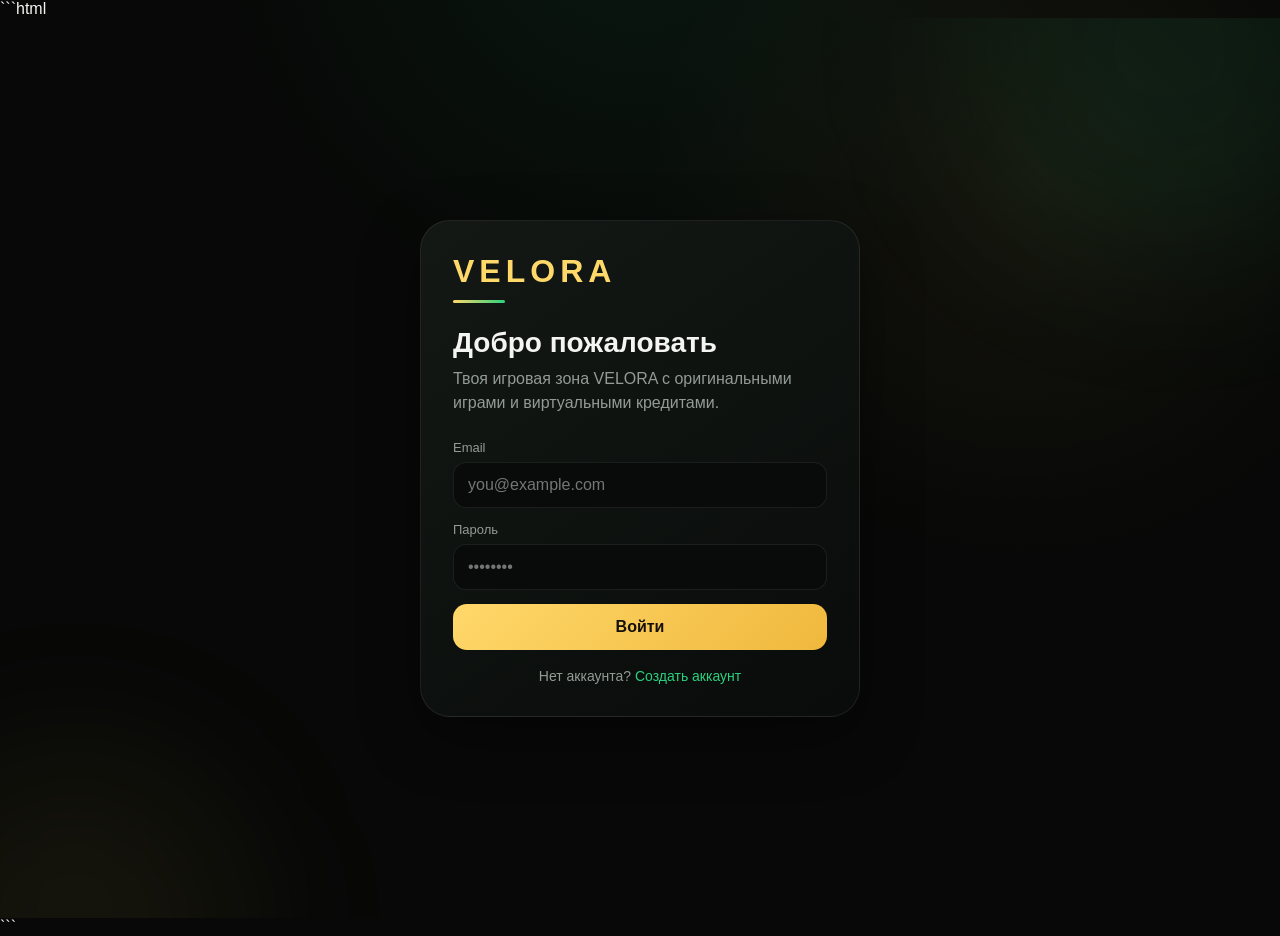
<file: index.html>
```html
<!DOCTYPE html>
<html lang="ru">
<head>
<meta charset="UTF-8">
<meta name="viewport" content="width=device-width,initial-scale=1,maximum-scale=1,user-scalable=no">
<meta name="theme-color" content="#070807">
<title>VELORA</title>

<style>
:root{
  --bg:#070807;
  --bg2:#0c100e;
  --panel:#101411;
  --panel2:#151b17;
  --gold:#ffd86a;
  --gold2:#f0b83d;
  --green:#2bd17e;
  --green2:#1c9d5b;
  --text:#f4f5f2;
  --muted:#929b95;
  --line:rgba(255,255,255,.08);
  --danger:#ef6b6b;
  --shadow:0 20px 60px rgba(0,0,0,.4);
}

*{
  box-sizing:border-box;
  -webkit-tap-highlight-color:transparent;
}

html,body{
  margin:0;
  padding:0;
  min-height:100%;
  background:
    radial-gradient(circle at 50% -10%,rgba(43,209,126,.08),transparent 35%),
    radial-gradient(circle at 80% 20%,rgba(255,216,106,.06),transparent 30%),
    var(--bg);
  color:var(--text);
  font-family:-apple-system,BlinkMacSystemFont,"Segoe UI",Roboto,Arial,sans-serif;
}

button,input,textarea{
  font:inherit;
}

button{
  cursor:pointer;
  border:0;
}

.hidden{
  display:none!important;
}

/* AUTH */

.auth{
  min-height:100vh;
  display:flex;
  align-items:center;
  justify-content:center;
  padding:22px;
  position:relative;
  overflow:hidden;
}

.auth:before,
.auth:after{
  content:"";
  position:absolute;
  border-radius:50%;
  filter:blur(80px);
  pointer-events:none;
}

.auth:before{
  width:420px;
  height:420px;
  background:rgba(43,209,126,.08);
  top:-180px;
  right:-100px;
}

.auth:after{
  width:350px;
  height:350px;
  background:rgba(255,216,106,.06);
  bottom:-180px;
  left:-100px;
}

.auth-box{
  width:min(440px,100%);
  background:linear-gradient(145deg,rgba(20,25,22,.96),rgba(9,12,10,.98));
  border:1px solid var(--line);
  border-radius:30px;
  padding:32px;
  box-shadow:var(--shadow);
  position:relative;
  z-index:2;
}

.logo{
  font-size:32px;
  font-weight:900;
  letter-spacing:5px;
  color:var(--gold);
}

.logo-line{
  width:52px;
  height:3px;
  background:linear-gradient(90deg,var(--gold),var(--green));
  margin:10px 0 24px;
  border-radius:5px;
}

.auth-title{
  font-size:28px;
  font-weight:800;
  margin-bottom:8px;
}

.auth-sub{
  color:var(--muted);
  line-height:1.5;
  margin-bottom:25px;
}

.field{
  margin-bottom:14px;
}

.field label{
  display:block;
  color:var(--muted);
  font-size:13px;
  margin-bottom:7px;
}

.field input,
.field textarea{
  width:100%;
  background:#080b09;
  border:1px solid var(--line);
  color:white;
  border-radius:13px;
  padding:13px 14px;
  outline:none;
}

.field input:focus,
.field textarea:focus{
  border-color:rgba(43,209,126,.55);
}

.primary{
  width:100%;
  padding:14px;
  border-radius:14px;
  background:linear-gradient(135deg,var(--gold),var(--gold2));
  color:#15110a;
  font-weight:900;
}

.secondary{
  width:100%;
  padding:13px;
  border-radius:14px;
  background:#171d19;
  color:white;
  border:1px solid var(--line);
  margin-top:9px;
}

.auth-switch{
  text-align:center;
  margin-top:18px;
  color:var(--muted);
  font-size:14px;
}

.auth-switch button{
  background:none;
  color:var(--green);
  padding:0;
}

/* APP */

.app{
  min-height:100vh;
}

.topbar{
  height:74px;
  display:flex;
  align-items:center;
  justify-content:space-between;
  padding:0 28px;
  border-bottom:1px solid var(--line);
  background:rgba(7,8,7,.86);
  backdrop-filter:blur(18px);
  position:sticky;
  top:0;
  z-index:50;
}

.brand{
  font-size:25px;
  font-weight:900;
  letter-spacing:4px;
  color:var(--gold);
}

.desktop-nav{
  display:flex;
  gap:6px;
}

.nav-btn{
  background:transparent;
  color:var(--muted);
  padding:10px 13px;
  border-radius:10px;
  font-size:14px;
}

.nav-btn.active,
.nav-btn:hover{
  background:#151b17;
  color:white;
}

.top-actions{
  display:flex;
  align-items:center;
  gap:9px;
}

.balance{
  background:#111713;
  border:1px solid var(--line);
  border-radius:12px;
  padding:9px 13px;
  color:var(--gold);
  font-weight:800;
}

.icon-btn{
  width:42px;
  height:42px;
  border-radius:12px;
  background:#121713;
  border:1px solid var(--line);
  color:white;
  position:relative;
}

.notification-dot{
  position:absolute;
  width:7px;
  height:7px;
  background:var(--green);
  border-radius:50%;
  right:7px;
  top:7px;
}

.profile-btn{
  height:42px;
  padding:0 14px;
  border-radius:12px;
  background:linear-gradient(135deg,#202820,#151a16);
  border:1px solid var(--line);
  color:white;
  font-weight:700;
}

.page{
  max-width:1320px;
  margin:auto;
  padding:32px 25px 110px;
}

.hero{
  border:1px solid var(--line);
  border-radius:28px;
  padding:45px;
  min-height:320px;
  display:flex;
  align-items:center;
  background:
    radial-gradient(circle at 85% 20%,rgba(43,209,126,.13),transparent 28%),
    radial-gradient(circle at 75% 100%,rgba(255,216,106,.08),transparent 30%),
    linear-gradient(135deg,#101612,#0b0e0c);
  box-shadow:var(--shadow);
  overflow:hidden;
  position:relative;
}

.hero-content{
  max-width:680px;
}

.eyebrow{
  color:var(--green);
  font-size:12px;
  font-weight:900;
  letter-spacing:2px;
  text-transform:uppercase;
  margin-bottom:12px;
}

.hero h1{
  margin:0;
  font-size:clamp(36px,5vw,66px);
  line-height:1;
  letter-spacing:-2px;
}

.hero p{
  color:var(--muted);
  font-size:17px;
  line-height:1.6;
  max-width:600px;
  margin:20px 0 26px;
}

.hero-actions{
  display:flex;
  gap:10px;
  flex-wrap:wrap;
}

.hero-btn{
  padding:13px 19px;
  border-radius:13px;
  font-weight:800;
}

.hero-btn.primary-btn{
  background:linear-gradient(135deg,var(--gold),var(--gold2));
  color:#171209;
}

.hero-btn.dark-btn{
  background:#171d19;
  border:1px solid var(--line);
  color:white;
}

.section-head{
  display:flex;
  align-items:center;
  justify-content:space-between;
  margin:32px 0 15px;
}

.section-head h2{
  margin:0;
  font-size:23px;
}

.section-head button{
  background:none;
  color:var(--green);
}

.game-grid{
  display:grid;
  grid-template-columns:repeat(3,1fr);
  gap:17px;
}

.game-card{
  min-height:245px;
  border:1px solid var(--line);
  border-radius:22px;
  overflow:hidden;
  position:relative;
  background:#101411;
  box-shadow:0 12px 35px rgba(0,0,0,.22);
}

.game-art{
  height:150px;
  position:relative;
  overflow:hidden;
}

.game-art.candy{
  background:
    radial-gradient(circle at 30% 35%,#ffdf79 0 5%,transparent 6%),
    radial-gradient(circle at 70% 55%,#ff65a8 0 7%,transparent 8%),
    linear-gradient(135deg,#5a204d,#24183f 60%,#10131e);
}

.game-art.olympus{
  background:
    radial-gradient(circle at 65% 35%,rgba(255,216,106,.7),transparent 12%),
    linear-gradient(135deg,#26376b,#171d43 60%,#10131d);
}

.game-art.jungle{
  background:
    radial-gradient(circle at 65% 40%,rgba(43,209,126,.5),transparent 18%),
    linear-gradient(135deg,#123f31,#11261e 60%,#0c1512);
}

.art-title{
  position:absolute;
  left:18px;
  bottom:14px;
  font-size:25px;
  font-weight:900;
  text-shadow:0 3px 15px #000;
}

.game-info{
  padding:15px;
}

.game-info-row{
  display:flex;
  justify-content:space-between;
  align-items:center;
}

.game-info h3{
  margin:0;
  font-size:18px;
}

.game-info p{
  color:var(--muted);
  margin:6px 0 12px;
  font-size:13px;
}

.game-actions{
  display:flex;
  gap:8px;
}

.play-btn{
  flex:1;
  background:linear-gradient(135deg,var(--gold),var(--gold2));
  color:#15110a;
  padding:10px;
  border-radius:10px;
  font-weight:900;
}

.fav-btn{
  width:42px;
  background:#171d19;
  color:var(--muted);
  border:1px solid var(--line);
  border-radius:10px;
}

.fav-btn.active{
  color:var(--gold);
  border-color:rgba(255,216,106,.4);
}

/* CATALOG */

.catalog-tools{
  display:flex;
  gap:10px;
  margin:20px 0;
}

.search{
  flex:1;
  background:#0e120f;
  border:1px solid var(--line);
  color:white;
  padding:13px 15px;
  border-radius:13px;
  outline:none;
}

.filter{
  background:#0e120f;
  border:1px solid var(--line);
  color:white;
  border-radius:13px;
  padding:0 14px;
}

/* CARDS */

.stat-grid{
  display:grid;
  grid-template-columns:repeat(4,1fr);
  gap:12px;
}

.stat{
  background:#101411;
  border:1px solid var(--line);
  border-radius:17px;
  padding:18px;
}

.stat-label{
  color:var(--muted);
  font-size:12px;
}

.stat-value{
  margin-top:8px;
  font-size:23px;
  font-weight:900;
  color:var(--gold);
}

.panel{
  background:#101411;
  border:1px solid var(--line);
  border-radius:20px;
  padding:20px;
  margin-top:18px;
}

.panel h3{
  margin-top:0;
}

.list{
  display:flex;
  flex-direction:column;
  gap:9px;
}

.list-item{
  display:flex;
  align-items:center;
  justify-content:space-between;
  padding:13px;
  border-radius:13px;
  background:#0b0f0c;
  border:1px solid rgba(255,255,255,.05);
}

.list-main{
  display:flex;
  flex-direction:column;
  gap:4px;
}

.list-title{
  font-weight:700;
}

.list-sub{
  color:var(--muted);
  font-size:12px;
}

.green{
  color:var(--green);
}

.red{
  color:var(--danger);
}

.gold{
  color:var(--gold);
}

/* BONUS */

.bonus-grid{
  display:grid;
  grid-template-columns:repeat(3,1fr);
  gap:15px;
}

.bonus-card{
  padding:22px;
  border-radius:20px;
  border:1px solid var(--line);
  background:
    radial-gradient(circle at 100% 0,rgba(255,216,106,.1),transparent 35%),
    #101411;
}

.bonus-card h3{
  margin-top:0;
}

.bonus-card p{
  color:var(--muted);
  line-height:1.5;
}

.bonus-card button{
  width:100%;
  padding:11px;
  border-radius:11px;
  background:#171d19;
  color:white;
  border:1px solid var(--line);
}

.bonus-card button.claim{
  background:linear-gradient(135deg,var(--gold),var(--gold2));
  color:#15110a;
}

/* SUPPORT */

.support-layout{
  display:grid;
  grid-template-columns:1fr 1.2fr;
  gap:18px;
}

.support-info{
  background:
    radial-gradient(circle at 80% 20%,rgba(43,209,126,.12),transparent 35%),
    #101411;
  border:1px solid var(--line);
  border-radius:22px;
  padding:25px;
}

.support-info p{
  color:var(--muted);
  line-height:1.6;
}

.support-form{
  background:#101411;
  border:1px solid var(--line);
  border-radius:22px;
  padding:25px;
}

textarea{
  min-height:150px;
  resize:vertical;
}

/* WHEEL */

.wheel-wrap{
  display:flex;
  align-items:center;
  justify-content:center;
  flex-direction:column;
  gap:22px;
}

.wheel{
  width:min(330px,75vw);
  height:min(330px,75vw);
  border-radius:50%;
  border:10px solid #222921;
  background:
    conic-gradient(
      #ffd86a 0deg 45deg,
      #18251d 45deg 90deg,
      #2bd17e 90deg 135deg,
      #18251d 135deg 180deg,
      #ffd86a 180deg 225deg,
      #18251d 225deg 270deg,
      #2bd17e 270deg 315deg,
      #18251d 315deg 360deg
    );
  box-shadow:0 0 60px rgba(43,209,126,.12);
  transition:transform 4s cubic-bezier(.12,.75,.2,1);
  position:relative;
}

.wheel:after{
  content:"VELORA";
  position:absolute;
  width:76px;
  height:76px;
  border-radius:50%;
  background:#0c100e;
  border:2px solid var(--gold);
  display:flex;
  align-items:center;
  justify-content:center;
  left:50%;
  top:50%;
  transform:translate(-50%,-50%);
  color:var(--gold);
  font-weight:900;
  font-size:12px;
  letter-spacing:2px;
}

.wheel-pointer{
  width:0;
  height:0;
  border-left:10px solid transparent;
  border-right:10px solid transparent;
  border-top:22px solid var(--gold);
}

/* GAME */

.game-screen{
  position:fixed;
  inset:0;
  background:#070807;
  z-index:100;
  overflow:auto;
}

.game-top{
  height:70px;
  display:flex;
  align-items:center;
  justify-content:space-between;
  padding:0 20px;
  border-bottom:1px solid var(--line);
  background:#0a0d0b;
  position:sticky;
  top:0;
  z-index:5;
}

.game-top h2{
  margin:0;
  font-size:18px;
}

.back-btn{
  background:#151b17;
  border:1px solid var(--line);
  color:white;
  border-radius:10px;
  padding:9px 13px;
}

.game-balance{
  color:var(--gold);
  font-weight:900;
}

.game-area{
  width:min(1050px,100%);
  margin:auto;
  padding:20px;
}

.game-header{
  display:flex;
  justify-content:space-between;
  align-items:center;
  margin-bottom:15px;
}

.game-header .tag{
  color:var(--green);
  font-size:12px;
  letter-spacing:1.5px;
  font-weight:800;
}

.slot-machine{
  background:
    radial-gradient(circle at 50% 0,rgba(255,216,106,.06),transparent 30%),
    #0d110f;
  border:1px solid var(--line);
  border-radius:25px;
  padding:18px;
  box-shadow:var(--shadow);
}

.reels{
  display:grid;
  gap:7px;
  background:#070907;
  padding:10px;
  border-radius:17px;
}

.reels.cols5{
  grid-template-columns:repeat(5,1fr);
}

.reels.cols6{
  grid-template-columns:repeat(6,1fr);
}

.symbol{
  aspect-ratio:1;
  min-height:64px;
  display:flex;
  align-items:center;
  justify-content:center;
  border-radius:13px;
  background:linear-gradient(145deg,#1a211c,#0f140f);
  border:1px solid rgba(255,255,255,.07);
  font-size:26px;
  font-weight:900;
  color:white;
  position:relative;
  overflow:hidden;
  transition:.2s;
}

.symbol:before{
  content:"";
  position:absolute;
  inset:0;
  background:linear-gradient(135deg,rgba(255,255,255,.08),transparent 50%);
  pointer-events:none;
}

.symbol.win{
  border-color:var(--gold);
  box-shadow:0 0 20px rgba(255,216,106,.22);
  transform:scale(1.04);
}

.symbol.candyA{color:#ff78b5}
.symbol.candyB{color:#ffd86a}
.symbol.candyC{color:#6adfff}
.symbol.candyD{color:#a57cff}
.symbol.candyE{color:#65e89a}

.symbol.olympusA{color:#ffd86a}
.symbol.olympusB{color:#74b9ff}
.symbol.olympusC{color:#c891ff}
.symbol.olympusD{color:#69e0d1}
.symbol.fate{
  color:#fff;
  background:linear-gradient(145deg,#503e13,#17140c);
  border-color:rgba(255,216,106,.45);
}

.symbol.jungleA{color:#73e38e}
.symbol.jungleB{color:#d9a15d}
.symbol.jungleC{color:#79c8ff}
.symbol.jungleD{color:#d982e9}
.symbol.wild{
  color:var(--gold);
  background:linear-gradient(145deg,#2a3218,#11160f);
  border-color:rgba(255,216,106,.35);
}

.game-message{
  min-height:42px;
  display:flex;
  align-items:center;
  justify-content:center;
  color:var(--muted);
  font-size:14px;
  text-align:center;
  padding:8px;
}

.game-message.big{
  color:var(--gold);
  font-size:20px;
  font-weight:900;
}

.game-controls{
  display:grid;
  grid-template-columns:auto auto 1fr auto auto;
  gap:8px;
  align-items:center;
  margin-top:15px;
}

.control{
  background:#171d19;
  color:white;
  border:1px solid var(--line);
  padding:11px 14px;
  border-radius:11px;
}

.spin{
  background:linear-gradient(135deg,var(--gold),var(--gold2));
  color:#161108;
  font-weight:900;
  min-width:140px;
}

.bet-box{
  display:flex;
  align-items:center;
  gap:8px;
  background:#0a0d0b;
  border:1px solid var(--line);
  border-radius:11px;
  padding:4px;
}

.bet-box button{
  width:32px;
  height:32px;
  background:#171d19;
  color:white;
  border-radius:8px;
}

.bet-value{
  min-width:60px;
  text-align:center;
  font-weight:800;
}

.game-paytable{
  margin-top:16px;
  padding:15px;
  border-radius:15px;
  background:#0b0f0c;
  border:1px solid var(--line);
  color:var(--muted);
  line-height:1.6;
  font-size:13px;
}

/* BONUS OVERLAY */

.bonus-overlay{
  position:fixed;
  inset:0;
  z-index:200;
  display:flex;
  align-items:center;
  justify-content:center;
  background:rgba(0,0,0,.78);
  backdrop-filter:blur(10px);
  padding:20px;
}

.bonus-modal{
  width:min(440px,100%);
  padding:30px;
  border-radius:25px;
  background:linear-gradient(145deg,#151b17,#0b0f0c);
  border:1px solid rgba(255,216,106,.25);
  text-align:center;
  box-shadow:0 30px 90px rgba(0,0,0,.6);
}

.bonus-modal h2{
  color:var(--gold);
  margin-top:0;
}

/* MOBILE */

.mobile-nav{
  display:none;
}

@media(max-width:850px){
  .desktop-nav{
    display:none;
  }

  .topbar{
    padding:0 14px;
  }

  .brand{
    font-size:21px;
  }

  .balance{
    font-size:12px;
    padding:8px 9px;
  }

  .profile-btn{
    width:42px;
    padding:0;
    font-size:0;
  }

  .profile-btn:after{
    content:"P";
    font-size:14px;
  }

  .page{
    padding:20px 14px 100px;
  }

  .hero{
    padding:27px 21px;
    min-height:360px;
  }

  .hero h1{
    font-size:40px;
  }

  .game-grid,
  .bonus-grid{
    grid-template-columns:1fr;
  }

  .stat-grid{
    grid-template-columns:repeat(2,1fr);
  }

  .support-layout{
    grid-template-columns:1fr;
  }

  .catalog-tools{
    flex-direction:column;
  }

  .filter{
    height:45px;
  }

  .mobile-nav{
    position:fixed;
    display:flex;
    bottom:0;
    left:0;
    right:0;
    height:68px;
    background:rgba(8,10,9,.96);
    border-top:1px solid var(--line);
    backdrop-filter:blur(18px);
    z-index:60;
    justify-content:space-around;
  }

  .mobile-nav button{
    flex:1;
    background:none;
    color:var(--muted);
    font-size:10px;
  }

  .mobile-nav button.active{
    color:var(--gold);
  }

  .game-controls{
    grid-template-columns:1fr 1fr;
  }

  .spin{
    grid-column:1/-1;
    order:-1;
    width:100%;
  }

  .symbol{
    min-height:54px;
    font-size:21px;
  }

  .game-area{
    padding:12px;
  }

  .game-top{
    padding:0 12px;
  }

  .game-top h2{
    font-size:15px;
  }
}

@media(max-width:420px){
  .reels{
    gap:4px;
    padding:6px;
  }

  .symbol{
    min-height:49px;
    border-radius:9px;
    font-size:18px;
  }

  .game-message.big{
    font-size:17px;
  }
}

/* NOTIFICATION */

.toast{
  position:fixed;
  right:18px;
  bottom:18px;
  z-index:300;
  background:#151b17;
  border:1px solid var(--line);
  border-radius:14px;
  padding:13px 16px;
  box-shadow:var(--shadow);
  transform:translateY(120px);
  opacity:0;
  transition:.3s;
  max-width:340px;
}

.toast.show{
  transform:translateY(0);
  opacity:1;
}
</style>
</head>

<body>

<!-- AUTH -->

<section id="authScreen" class="auth">
  <div class="auth-box">
    <div class="logo">VELORA</div>
    <div class="logo-line"></div>

    <div id="authLogin">
      <div class="auth-title">Добро пожаловать</div>
      <div class="auth-sub">
        Твоя игровая зона VELORA с оригинальными играми и виртуальными кредитами.
      </div>

      <div class="field">
        <label>Email</label>
        <input id="loginEmail" type="email" placeholder="you@example.com">
      </div>

      <div class="field">
        <label>Пароль</label>
        <input id="loginPassword" type="password" placeholder="••••••••">
      </div>

      <button class="primary" onclick="login()">Войти</button>

      <div class="auth-switch">
        Нет аккаунта?
        <button onclick="showRegister()">Создать аккаунт</button>
      </div>
    </div>

    <div id="authRegister" class="hidden">
      <div class="auth-title">Создать аккаунт</div>
      <div class="auth-sub">
        Регистрация сохранится на этом устройстве.
      </div>

      <div class="field">
        <label>Email</label>
        <input id="registerEmail" type="email" placeholder="you@example.com">
      </div>

      <div class="field">
        <label>Пароль</label>
        <input id="registerPassword" type="password" placeholder="Минимум 6 символов">
      </div>

      <button class="primary" onclick="register()">Зарегистрироваться</button>

      <div class="auth-switch">
        Уже есть аккаунт?
        <button onclick="showLogin()">Войти</button>
      </div>
    </div>
  </div>
</section>

<!-- APP -->

<div id="app" class="app hidden">

  <header class="topbar">
    <div class="brand">VELORA</div>

    <nav class="desktop-nav">
      <button class="nav-btn active" data-page="home">Главная</button>
      <button class="nav-btn" data-page="games">Игры</button>
      <button class="nav-btn" data-page="bonuses">Бонусы</button>
      <button class="nav-btn" data-page="wheel">Колесо</button>
      <button class="nav-btn" data-page="history">История</button>
      <button class="nav-btn" data-page="support">Поддержка</button>
    </nav>

    <div class="top-actions">
      <div id="topBalance" class="balance">10 000</div>
      <button class="icon-btn" onclick="openPage('notifications')">
        N
        <span id="notificationDot" class="notification-dot"></span>
      </button>
      <button class="profile-btn" onclick="openPage('profile')">Профиль</button>
    </div>
  </header>

  <main id="content"></main>

  <nav class="mobile-nav">
    <button data-page="home">Главная</button>
    <button data-page="games">Игры</button>
    <button data-page="bonuses">Бонусы</button>
    <button data-page="wheel">Колесо</button>
    <button data-page="profile">Профиль</button>
  </nav>
</div>

<!-- GAME -->

<div id="gameScreen" class="game-screen hidden">
  <div class="game-top">
    <button class="back-btn" onclick="closeGame()">Назад</button>
    <h2 id="gameTitle">VELORA</h2>
    <div id="gameBalance" class="game-balance">10 000</div>
  </div>

  <div id="gameArea" class="game-area"></div>
</div>

<!-- BONUS MODAL -->

<div id="bonusOverlay" class="bonus-overlay hidden">
  <div class="bonus-modal">
    <div class="eyebrow">VELORA BONUS</div>
    <h2 id="bonusModalTitle">Бонус активирован</h2>
    <p id="bonusModalText">Ты получил дополнительные вращения.</p>
    <button class="primary" onclick="closeBonusModal()">Продолжить</button>
  </div>
</div>

<div id="toast" class="toast"></div>

<script>
/* =========================
   STORAGE
========================= */

const STORAGE = {
  user:"velora_user_v2",
  session:"velora_session_v2",
  balance:"velora_balance_v2",
  history:"velora_history_v2",
  favorites:"velora_favorites_v2",
  notifications:"velora_notifications_v2",
  daily:"velora_daily_v2",
  wheel:"velora_wheel_v2",
  stats:"velora_stats_v2"
};

const defaultStats = {
  spins:0,
  wins:0,
  totalWon:0,
  totalBet:0
};

let state = {
  user:null,
  balance:10000,
  history:[],
  favorites:[],
  notifications:[],
  daily:null,
  wheelLast:0,
  stats:{...defaultStats}
};

let currentPage="home";
let currentGame=null;
let currentBet=20;
let spinning=false;
let autoSpin=false;
let audioCtx=null;
let wheelRotation=0;

/* =========================
   HELPERS
========================= */

function money(n){
  return Math.round(n).toLocaleString("ru-RU");
}

function save(){
  localStorage.setItem(STORAGE.balance,String(state.balance));
  localStorage.setItem(STORAGE.history,JSON.stringify(state.history));
  localStorage.setItem(STORAGE.favorites,JSON.stringify(state.favorites));
  localStorage.setItem(STORAGE.notifications,JSON.stringify(state.notifications));
  localStorage.setItem(STORAGE.daily,JSON.stringify(state.daily));
  localStorage.setItem(STORAGE.wheel,String(state.wheelLast));
  localStorage.setItem(STORAGE.stats,JSON.stringify(state.stats));
  updateBalance();
}

function load(){
  try{
    const user=localStorage.getItem(STORAGE.user);
    const session=localStorage.getItem(STORAGE.session);

    if(!user || session!=="1") return false;

    state.user=JSON.parse(user);
    state.balance=Number(localStorage.getItem(STORAGE.balance)) || 10000;
    state.history=JSON.parse(localStorage.getItem(STORAGE.history)||"[]");
    state.favorites=JSON.parse(localStorage.getItem(STORAGE.favorites)||"[]");
    state.notifications=JSON.parse(localStorage.getItem(STORAGE.notifications)||"[]");
    state.daily=JSON.parse(localStorage.getItem(STORAGE.daily)||"null");
    state.wheelLast=Number(localStorage.getItem(STORAGE.wheel)||"0");
    state.stats={
      ...defaultStats,
      ...(JSON.parse(localStorage.getItem(STORAGE.stats)||"{}"))
    };

    return true;
  }catch(e){
    return false;
  }
}

function updateBalance(){
  const text=money(state.balance);
  const top=document.getElementById("topBalance");
  const game=document.getElementById("gameBalance");

  if(top) top.textContent=text;
  if(game) game.textContent=text;
}

function toast(text){
  const el=document.getElementById("toast");
  el.textContent=text;
  el.classList.add("show");

  clearTimeout(window.toastTimer);

  window.toastTimer=setTimeout(()=>{
    el.classList.remove("show");
  },2600);
}

function addHistory(type,game,amount,result){
  state.history.unshift({
    id:Date.now()+Math.random(),
    date:new Date().toLocaleString("ru-RU"),
    type,
    game,
    amount,
    result
  });

  if(state.history.length>100){
    state.history=state.history.slice(0,100);
  }

  save();
}

function addNotification(title,text){
  state.notifications.unshift({
    id:Date.now()+Math.random(),
    title,
    text,
    read:false,
    date:new Date().toLocaleString("ru-RU")
  });

  if(state.notifications.length>30){
    state.notifications=state.notifications.slice(0,30);
  }

  save();
}

/* =========================
   AUTH
========================= */

function showRegister(){
  document.getElementById("authLogin").classList.add("hidden");
  document.getElementById("authRegister").classList.remove("hidden");
}

function showLogin(){
  document.getElementById("authRegister").classList.add("hidden");
  document.getElementById("authLogin").classList.remove("hidden");
}

function register(){
  const email=document.getElementById("registerEmail").value.trim();
  const password=document.getElementById("registerPassword").value;

  if(!email.includes("@")){
    toast("Введите корректный email");
    return;
  }

  if(password.length<6){
    toast("Пароль должен содержать минимум 6 символов");
    return;
  }

  state.user={
    email,
    createdAt:new Date().toISOString()
  };

  state.balance=10000;
  state.history=[];
  state.favorites=[];
  state.notifications=[];
  state.stats={...defaultStats};

  localStorage.setItem(STORAGE.user,JSON.stringify(state.user));
  localStorage.setItem(STORAGE.session,"1");

  addNotification(
    "Добро пожаловать в VELORA",
    "Аккаунт успешно создан. На баланс начислено 10 000 виртуальных кредитов."
  );

  save();

  toast("Аккаунт создан");

  setTimeout(()=>{
    enterApp();
  },1200);
}

function login(){
  const email=document.getElementById("loginEmail").value.trim();
  const password=document.getElementById("loginPassword").value;

  const saved=localStorage.getItem(STORAGE.user);

  if(!saved){
    toast("Сначала создай аккаунт");
    return;
  }

  if(!email || !password){
    toast("Заполни все поля");
    return;
  }

  const user=JSON.parse(saved);

  if(user.email!==email){
    toast("Неверный email");
    return;
  }

  localStorage.setItem(STORAGE.session,"1");

  state.user=user;

  if(!state.balance){
    state.balance=10000;
  }

  save();

  enterApp();
}

function logout(){
  localStorage.removeItem(STORAGE.session);
  location.reload();
}

function enterApp(){
  document.getElementById("authScreen").classList.add("hidden");
  document.getElementById("app").classList.remove("hidden");

  updateBalance();
  openPage("home");
}

/* =========================
   NAVIGATION
========================= */

document.querySelectorAll(".nav-btn,.mobile-nav button").forEach(btn=>{
  btn.addEventListener("click",()=>{
    openPage(btn.dataset.page);
  });
});

function openPage(page){
  if(currentGame){
    closeGame();
  }

  currentPage=page;

  document.querySelectorAll(".nav-btn").forEach(btn=>{
    btn.classList.toggle("active",btn.dataset.page===page);
  });

  document.querySelectorAll(".mobile-nav button").forEach(btn=>{
    btn.classList.toggle("active",btn.dataset.page===page);
  });

  const content=document.getElementById("content");

  if(page==="home") renderHome();
  else if(page==="games") renderGames();
  else if(page==="bonuses") renderBonuses();
  else if(page==="wheel") renderWheel();
  else if(page==="history") renderHistory();
  else if(page==="support") renderSupport();
  else if(page==="profile") renderProfile();
  else if(page==="notifications") renderNotifications();
}

/* =========================
   GAME DATA
========================= */

const games=[
  {
    id:"candy",
    title:"Candy Kingdom",
    type:"Cascade",
    description:"Каскадные цепочки и растущий множитель.",
    art:"candy"
  },
  {
    id:"olympus",
    title:"Olympus Fate",
    type:"Lines",
    description:"Линии, Fate-события и редкие множители.",
    art:"olympus"
  },
  {
    id:"jungle",
    title:"Jungle Fortune",
    type:"Hold & Win",
    description:"Удерживай ценные символы и собирай джекпот.",
    art:"jungle"
  }
];

function gameCard(game){
  const fav=state.favorites.includes(game.id);

  return `
    <article class="game-card">
      <div class="game-art ${game.art}">
        <div class="art-title">${game.title}</div>
      </div>

      <div class="game-info">
        <div class="game-info-row">
          <h3>${game.title}</h3>
          <span class="eyebrow">${game.type}</span>
        </div>

        <p>${game.description}</p>

        <div class="game-actions">
          <button class="play-btn" onclick="openGame('${game.id}')">
            Играть
          </button>

          <button
            class="fav-btn ${fav?"active":""}"
            onclick="toggleFavorite('${game.id}')"
          >
            ${fav?"★":"☆"}
          </button>
        </div>
      </div>
    </article>
  `;
}

function toggleFavorite(id){
  if(state.favorites.includes(id)){
    state.favorites=state.favorites.filter(x=>x!==id);
    toast("Удалено из избранного");
  }else{
    state.favorites.push(id);
    toast("Добавлено в избранное");
  }

  save();

  if(currentPage==="home") renderHome();
  if(currentPage==="games") renderGames();
}

/* =========================
   HOME
========================= */

function renderHome(){
  const favGames=games.filter(g=>state.favorites.includes(g.id));

  document.getElementById("content").innerHTML=`
    <div class="page">

      <section class="hero">
        <div class="hero-content">
          <div class="eyebrow">VELORA ORIGINALS</div>
          <h1>Играй в миры,<br>созданные для тебя.</h1>
          <p>
            Три оригинальные игры VELORA с разными механиками,
            анимациями, звуком и общей системой прогресса.
          </p>

          <div class="hero-actions">
            <button class="hero-btn primary-btn" onclick="openPage('games')">
              Открыть игры
            </button>

            <button class="hero-btn dark-btn" onclick="openPage('bonuses')">
              Получить бонус
            </button>
          </div>
        </div>
      </section>

      <div class="section-head">
        <h2>Игры VELORA</h2>
        <button onclick="openPage('games')">Все игры</button>
      </div>

      <div class="game-grid">
        ${games.map(gameCard).join("")}
      </div>

      <div class="section-head">
        <h2>Твоя статистика</h2>
      </div>

      <div class="stat-grid">
        <div class="stat">
          <div class="stat-label">Баланс</div>
          <div class="stat-value">${money(state.balance)}</div>
        </div>

        <div class="stat">
          <div class="stat-label">Вращений</div>
          <div class="stat-value">${state.stats.spins}</div>
        </div>

        <div class="stat">
          <div class="stat-label">Выигрышей</div>
          <div class="stat-value">${state.stats.wins}</div>
        </div>

        <div class="stat">
          <div class="stat-label">Всего выиграно</div>
          <div class="stat-value">${money(state.stats.totalWon)}</div>
        </div>
      </div>

      ${
        favGames.length
        ? `
          <div class="section-head">
            <h2>Избранное</h2>
          </div>

          <div class="game-grid">
            ${favGames.map(gameCard).join("")}
          </div>
        `
        :""
      }
    </div>
  `;
}

/* =========================
   GAMES CATALOG
========================= */

function renderGames(){
  document.getElementById("content").innerHTML=`
    <div class="page">
      <div class="section-head">
        <div>
          <div class="eyebrow">VELORA GAMES</div>
          <h2>Каталог игр</h2>
        </div>
      </div>

      <div class="catalog-tools">
        <input
          id="gameSearch"
          class="search"
          placeholder="Поиск игры..."
          oninput="filterGames()"
        >

        <select id="gameFilter" class="filter" onchange="filterGames()">
          <option value="all">Все механики</option>
          <option value="Cascade">Cascade</option>
          <option value="Lines">Lines</option>
          <option value="Hold & Win">Hold & Win</option>
        </select>
      </div>

      <div id="catalogGrid" class="game-grid">
        ${games.map(gameCard).join("")}
      </div>
    </div>
  `;
}

function filterGames(){
  const q=document.getElementById("gameSearch").value.toLowerCase();
  const type=document.getElementById("gameFilter").value;

  const filtered=games.filter(game=>{
    const matchText=
      game.title.toLowerCase().includes(q) ||
      game.description.toLowerCase().includes(q);

    const matchType=
      type==="all" || game.type===type;

    return matchText && matchType;
  });

  document.getElementById("catalogGrid").innerHTML=
    filtered.length
    ? filtered.map(gameCard).join("")
    : `
      <div class="panel">
        По твоему запросу ничего не найдено.
      </div>
    `;
}

/* =========================
   BONUSES
========================= */

function renderBonuses(){
  const today=new Date().toDateString();
  const claimed=state.daily===today;

  document.getElementById("content").innerHTML=`
    <div class="page">
      <div class="eyebrow">VELORA REWARDS</div>
      <h1>Бонусы</h1>

      <div class="bonus-grid">

        <div class="bonus-card">
          <div class="eyebrow">DAILY</div>
          <h3>Ежедневный бонус</h3>
          <p>
            Один раз в сутки получай виртуальные кредиты
            прямо на баланс.
          </p>

          <button
            class="${claimed?"":"claim"}"
            ${claimed?"disabled":""}
            onclick="claimDaily()"
          >
            ${claimed?"Уже получен":"Получить 500"}
          </button>
        </div>

        <div class="bonus-card">
          <div class="eyebrow">MISSION</div>
          <h3>Игровая активность</h3>
          <p>
            Сделай 10 вращений в любых играх.
            Текущий прогресс: ${Math.min(state.stats.spins,10)}/10.
          </p>

          <button
            class="${state.stats.spins>=10?"claim":""}"
            ${state.stats.spins<10?"disabled":""}
            onclick="claimMission()"
          >
            ${state.stats.spins>=10?"Забрать 1 000":"В процессе"}
          </button>
        </div>

        <div class="bonus-card">
          <div class="eyebrow">WHEEL</div>
          <h3>Колесо VELORA</h3>
          <p>
            Отдельная механика с собственным временем ожидания.
          </p>

          <button onclick="openPage('wheel')">
            Открыть колесо
          </button>
        </div>

      </div>
    </div>
  `;
}

function claimDaily(){
  const today=new Date().toDateString();

  if(state.daily===today){
    toast("Бонус уже получен");
    return;
  }

  state.balance+=500;
  state.daily=today;

  addHistory("bonus","Daily Bonus",500,"+500");

  addNotification(
    "Ежедневный бонус",
    "На баланс начислено 500 виртуальных кредитов."
  );

  save();
  renderBonuses();
  toast("+500 виртуальных кредитов");
}

function claimMission(){
  const key="velora_mission_claimed";

  if(localStorage.getItem(key)==="1"){
    toast("Задание уже получено");
    return;
  }

  if(state.stats.spins<10){
    toast("Сделай ещё несколько вращений");
    return;
  }

  state.balance+=1000;

  localStorage.setItem(key,"1");

  addHistory("bonus","Mission",1000,"+1000");

  save();
  renderBonuses();

  toast("+1 000 виртуальных кредитов");
}

/* =========================
   WHEEL
========================= */

function renderWheel(){
  const now=Date.now();
  const cooldown=6*60*60*1000;
  const ready=now-state.wheelLast>=cooldown;

  document.getElementById("content").innerHTML=`
    <div class="page">
      <div class="eyebrow">VELORA WHEEL</div>
      <h1>Колесо удачи</h1>

      <div class="panel">
        <div class="wheel-wrap">
          <div class="wheel-pointer"></div>
          <div id="wheel" class="wheel"></div>

          <p style="color:var(--muted);text-align:center">
            ${ready
              ?"Колесо готово к запуску."
              :"Следующее вращение будет доступно через 6 часов."
            }
          </p>

          <button
            class="hero-btn primary-btn"
            ${ready?"":"disabled"}
            onclick="spinWheel()"
          >
            ${ready?"Крутить колесо":"Недоступно"}
          </button>
        </div>
      </div>
    </div>
  `;
}

function spinWheel(){
  if(Date.now()-state.wheelLast<6*60*60*1000){
    toast("Колесо пока недоступно");
    return;
  }

  const rewards=[100,250,500,750,1000,150,300,2000];
  const reward=rewards[Math.floor(Math.random()*rewards.length)];

  wheelRotation+=1440+Math.floor(Math.random()*360);

  const wheel=document.getElementById("wheel");

  if(wheel){
    wheel.style.transform=`rotate(${wheelRotation}deg)`;
  }

  state.wheelLast=Date.now();
  state.balance+=reward;

  addHistory("wheel","VELORA Wheel",reward,"+"+reward);
  addNotification(
    "Колесо VELORA",
    "Ты получил "+money(reward)+" виртуальных кредитов."
  );

  save();

  setTimeout(()=>{
    toast("Колесо принесло +"+money(reward));
    renderWheel();
  },4100);
}

/* =========================
   HISTORY
========================= */

function renderHistory(){
  document.getElementById("content").innerHTML=`
    <div class="page">
      <div class="eyebrow">ACTIVITY</div>
      <h1>История</h1>

      <div class="panel">
        ${
          state.history.length
          ? `
            <div class="list">
              ${state.history.map(item=>`
                <div class="list-item">
                  <div class="list-main">
                    <div class="list-title">
                      ${item.game}
                    </div>
                    <div class="list-sub">
                      ${item.type} · ${item.date}
                    </div>
                  </div>

                  <div class="${item.amount>=0?"green":"red"}">
                    ${item.amount>=0?"+":""}${money(item.amount)}
                  </div>
                </div>
              `).join("")}
            </div>
          `
          : `
            <div style="color:var(--muted)">
              История пока пустая.
            </div>
          `
        }
      </div>
    </div>
  `;
}

/* =========================
   PROFILE
========================= */

function renderProfile(){
  const user=state.user||{email:"unknown"};

  document.getElementById("content").innerHTML=`
    <div class="page">
      <div class="eyebrow">ACCOUNT</div>
      <h1>Профиль</h1>

      <div class="panel">
        <h3>Аккаунт</h3>

        <div class="list">
          <div class="list-item">
            <div class="list-main">
              <div class="list-title">Email</div>
              <div class="list-sub">${user.email}</div>
            </div>
          </div>

          <div class="list-item">
            <div class="list-main">
              <div class="list-title">Баланс</div>
              <div class="list-sub">Виртуальные кредиты</div>
            </div>
            <strong class="gold">${money(state.balance)}</strong>
          </div>

          <div class="list-item">
            <div class="list-main">
              <div class="list-title">Дата регистрации</div>
              <div class="list-sub">
                ${user.createdAt
                  ?new Date(user.createdAt).toLocaleDateString("ru-RU")
                  :"—"
                }
              </div>
            </div>
          </div>
        </div>
      </div>

      <div class="stat-grid" style="margin-top:18px">
        <div class="stat">
          <div class="stat-label">Ставки</div>
          <div class="stat-value">${money(state.stats.totalBet)}</div>
        </div>

        <div class="stat">
          <div class="stat-label">Вращения</div>
          <div class="stat-value">${state.stats.spins}</div>
        </div>

        <div class="stat">
          <div class="stat-label">Выигрыши</div>
          <div class="stat-value">${state.stats.wins}</div>
        </div>

        <div class="stat">
          <div class="stat-label">Выиграно</div>
          <div class="stat-value">${money(state.stats.totalWon)}</div>
        </div>
      </div>

      <div class="panel">
        <button class="secondary" onclick="logout()">
          Выйти из аккаунта
        </button>
      </div>
    </div>
  `;
}

/* =========================
   SUPPORT
========================= */

function renderSupport(){
  document.getElementById("content").innerHTML=`
    <div class="page">
      <div class="eyebrow">VELORA CARE</div>
      <h1>Поддержка</h1>

      <div class="support-layout">

        <div class="support-info">
          <h2>Нужна помощь?</h2>

          <p>
            Если не получается войти в аккаунт, возникла проблема
            с профилем или ты заметил ошибку на сайте —
            отправь сообщение через форму.
          </p>

          <div class="panel">
            <strong>Твой аккаунт</strong>
            <div style="color:var(--muted);margin-top:6px">
              ${state.user?.email||"—"}
            </div>
          </div>

          <div class="panel">
            <strong>История обращений</strong>
            <div style="color:var(--muted);margin-top:6px">
              Сообщения сохраняются локально на этом устройстве.
            </div>
          </div>
        </div>

        <form class="support-form" onsubmit="sendSupport(event)">
          <h2>Новое обращение</h2>

          <div class="field">
            <label>Тема</label>
            <input id="supportSubject" required placeholder="Например: не могу войти">
          </div>

          <div class="field">
            <label>Сообщение</label>
            <textarea id="supportMessage" required placeholder="Опиши проблему..."></textarea>
          </div>

          <button class="primary">
            Отправить обращение
          </button>
        </form>

      </div>
    </div>
  `;
}

function sendSupport(e){
  e.preventDefault();

  const subject=document.getElementById("supportSubject").value.trim();
  const message=document.getElementById("supportMessage").value.trim();

  if(!subject || !message){
    toast("Заполни все поля");
    return;
  }

  addHistory(
    "support",
    subject,
    0,
    "Отправлено"
  );

  addNotification(
    "Обращение отправлено",
    "Твоё сообщение принято системой VELORA."
  );

  document.getElementById("supportSubject").value="";
  document.getElementById("supportMessage").value="";

  toast("Обращение отправлено");
}

/* =========================
   NOTIFICATIONS
========================= */

function renderNotifications(){
  state.notifications.forEach(n=>n.read=true);
  save();

  document.getElementById("content").innerHTML=`
    <div class="page">
      <div class="eyebrow">CENTER</div>
      <h1>Уведомления</h1>

      <div class="panel">
        ${
          state.notifications.length
          ? `
            <div class="list">
              ${state.notifications.map(n=>`
                <div class="list-item">
                  <div class="list-main">
                    <div class="list-title">${n.title}</div>
                    <div class="list-sub">${n.text}</div>
                    <div class="list-sub">${n.date}</div>
                  </div>
                </div>
              `).join("")}
            </div>
          `
          : `
            <div style="color:var(--muted)">
              Уведомлений пока нет.
            </div>
          `
        }
      </div>
    </div>
  `;

  updateNotificationDot();
}

function updateNotificationDot(){
  const dot=document.getElementById("notificationDot");

  if(!dot) return;

  const unread=state.notifications.some(n=>!n.read);

  dot.style.display=unread?"block":"none";
}

/* =========================
   AUDIO
========================= */

function initAudio(){
  if(!audioCtx){
    audioCtx=new(window.AudioContext||window.webkitAudioContext)();
  }

  if(audioCtx.state==="suspended"){
    audioCtx.resume();
  }
}

function tone(freq,duration=.08,type="sine",volume=.035){
  try{
    initAudio();

    const osc=audioCtx.createOscillator();
    const gain=audioCtx.createGain();

    osc.type=type;
    osc.frequency.value=freq;

    gain.gain.setValueAtTime(volume,audioCtx.currentTime);
    gain.gain.exponentialRampToValueAtTime(
      .001,
      audioCtx.currentTime+duration
    );

    osc.connect(gain);
    gain.connect(audioCtx.destination);

    osc.start();
    osc.stop(audioCtx.currentTime+duration);
  }catch(e){}
}

function soundSpin(){
  tone(130,.05,"square");
  setTimeout(()=>tone(180,.05,"square"),60);
  setTimeout(()=>tone(230,.06,"square"),120);
}

function soundWin(){
  tone(520,.1,"sine");
  setTimeout(()=>tone(660,.1,"sine"),90);
  setTimeout(()=>tone(820,.16,"sine"),180);
}

function soundBigWin(){
  tone(440,.12,"triangle");
  setTimeout(()=>tone(620,.12,"triangle"),100);
  setTimeout(()=>tone(820,.12,"triangle"),200);
  setTimeout(()=>tone(1100,.25,"triangle"),300);
}

function soundWheel(){
  tone(250,.06,"square");
  setTimeout(()=>tone(340,.06,"square"),70);
  setTimeout(()=>tone(450,.08,"square"),140);
}

/* =========================
   GAME ENGINE
========================= */

const candySymbols=[
  {v:"A",cls:"candyA",p:1},
  {v:"B",cls:"candyB",p:1},
  {v:"C",cls:"candyC",p:1},
  {v:"D",cls:"candyD",p:1},
  {v:"E",cls:"candyE",p:1}
];

const olympusSymbols=[
  {v:"A",cls:"olympusA",p:1},
  {v:"B",cls:"olympusB",p:1},
  {v:"C",cls:"olympusC",p:1},
  {v:"D",cls:"olympusD",p:1},
  {v:"F",cls:"fate",p:.32}
];

const jungleSymbols=[
  {v:"A",cls:"jungleA",p:1},
  {v:"B",cls:"jungleB",p:1},
  {v:"C",cls:"jungleC",p:1},
  {v:"D",cls:"jungleD",p:1},
  {v:"W",cls:"wild",p:.35}
];

function weightedSymbol(list){
  const total=list.reduce((s,x)=>s+x.p,0);
  let r=Math.random()*total;

  for(const item of list){
    r-=item.p;
    if(r<=0) return item;
  }

  return list[0];
}

function openGame(id){
  currentGame=id;
  currentBet=20;
  spinning=false;
  autoSpin=false;

  document.getElementById("gameScreen").classList.remove("hidden");

  if(id==="candy") renderCandy();
  if(id==="olympus") renderOlympus();
  if(id==="jungle") renderJungle();

  initAudio();
}

function closeGame(){
  autoSpin=false;
  spinning=false;
  currentGame=null;
  document.getElementById("gameScreen").classList.add("hidden");
  updateBalance();
}

/* =========================
   COMMON GAME UI
========================= */

function gameControls(gameName){
  return `
    <div class="game-controls">

      <div class="bet-box">
        <button onclick="changeBet(-10)">−</button>
        <div class="bet-value">${currentBet}</div>
        <button onclick="changeBet(10)">+</button>
      </div>

      <button class="control" onclick="toggleAuto()">
        <span id="autoText">Auto</span>
      </button>

      <div></div>

      <button class="control" onclick="toggleTurbo()">
        Turbo
      </button>

      <button class="control spin" onclick="spinCurrentGame()">
        SPIN
      </button>
    </div>

    <div class="game-paytable">
      <strong>${gameName}</strong><br>
      Ставка: ${currentBet} виртуальных кредитов.
      Все результаты работают только с виртуальным балансом VELORA.
    </div>
  `;
}

function changeBet(delta){
  currentBet=Math.max(10,Math.min(500,currentBet+delta));

  if(currentGame==="candy") renderCandy(false);
  if(currentGame==="olympus") renderOlympus(false);
  if(currentGame==="jungle") renderJungle(false);
}

let turbo=false;

function toggleTurbo(){
  turbo=!turbo;
  toast(turbo?"Turbo включён":"Turbo выключен");
}

function toggleAuto(){
  autoSpin=!autoSpin;

  const el=document.getElementById("autoText");

  if(el){
    el.textContent=autoSpin?"Stop":"Auto";
  }

  if(autoSpin && !spinning){
    spinCurrentGame();
  }
}

function spinCurrentGame(){
  if(spinning) return;

  if(state.balance<currentBet){
    toast("Недостаточно виртуальных кредитов");
    autoSpin=false;
    return;
  }

  if(currentGame==="candy") playCandy();
  if(currentGame==="olympus") playOlympus();
  if(currentGame==="jungle") playJungle();
}

/* =========================
   CANDY KINGDOM
   CLUSTER CASCADE
========================= */

let candyGrid=[];

function renderCandy(show=true){
  const area=document.getElementById("gameArea");

  if(show){
    candyGrid=Array.from({length:15},()=>weightedSymbol(candySymbols));
  }

  area.innerHTML=`
    <div class="game-header">
      <div>
        <div class="tag">VELORA ORIGINAL</div>
        <h2>Candy Kingdom</h2>
      </div>

      <div class="tag">CASCADE</div>
    </div>

    <div class="slot-machine">
      <div id="candyGrid" class="reels cols5">
        ${candyGrid.map((s,i)=>`
          <div class="symbol ${s.cls}" data-i="${i}">
            ${s.v}
          </div>
        `).join("")}
      </div>

      <div id="candyMessage" class="game-message">
        Собери группу из 5 одинаковых конфет.
      </div>

      ${gameControls("Candy Kingdom — Cluster Cascade")}
    </div>
  `;
}

function candyNeighbors(index){
  const row=Math.floor(index/5);
  const col=index%5;

  const result=[];

  if(row>0) result.push(index-5);
  if(row<2) result.push(index+5);
  if(col>0) result.push(index-1);
  if(col<4) result.push(index+1);

  return result;
}

function findCandyClusters(){
  const visited=new Set();
  const clusters=[];

  for(let i=0;i<15;i++){
    if(visited.has(i)) continue;

    const value=candyGrid[i].v;
    const cluster=[];
    const queue=[i];

    visited.add(i);

    while(queue.length){
      const cur=queue.shift();
      cluster.push(cur);

      for(const n of candyNeighbors(cur)){
        if(!visited.has(n) && candyGrid[n].v===value){
          visited.add(n);
          queue.push(n);
        }
      }
    }

    if(cluster.length>=5){
      clusters.push(cluster);
    }
  }

  return clusters;
}

async function playCandy(){
  spinning=true;

  if(state.balance<currentBet){
    spinning=false;
    return;
  }

  state.balance-=currentBet;
  state.stats.spins++;
  state.stats.totalBet+=currentBet;

  save();
  updateBalance();

  soundSpin();

  let multiplier=1;
  let totalWin=0;
  let cascades=0;

  candyGrid=Array.from({length:15},()=>weightedSymbol(candySymbols));

  renderCandy(false);

  await wait(turbo?250:650);

  while(cascades<4){

    const clusters=findCandyClusters();

    if(!clusters.length) break;

    cascades++;

    const message=document.getElementById("candyMessage");

    const indexes=clusters.flat();

    indexes.forEach(i=>{
      const el=document.querySelector(`#candyGrid [data-i="${i}"]`);
      if(el) el.classList.add("win");
    });

    await wait(turbo?150:420);

    let cells=0;

    clusters.forEach(c=>cells+=c.length);

    const win=Math.round(
      currentBet *
      Math.max(.5,cells*.22) *
      multiplier
    );

    totalWin+=win;

    if(message){
      message.className="game-message big";
      message.textContent=
        `Цепочка ${cascades} · +${money(win)} · x${multiplier}`;
    }

    soundWin();

    indexes.sort((a,b)=>b-a).forEach(i=>{
      candyGrid.splice(i,1);
    });

    while(candyGrid.length<15){
      candyGrid.unshift(weightedSymbol(candySymbols));
    }

    multiplier++;

    renderCandy(false);

    await wait(turbo?120:350);
  }

  if(totalWin>0){
    state.balance+=totalWin;
    state.stats.wins++;
    state.stats.totalWon+=totalWin;

    addHistory(
      "spin",
      "Candy Kingdom",
      totalWin-currentBet,
      "win"
    );

    if(totalWin>=currentBet*8){
      soundBigWin();
      addNotification(
        "Большой выигрыш",
        `Candy Kingdom: +${money(totalWin)}`
      );
    }
  }else{
    addHistory(
      "spin",
      "Candy Kingdom",
      -currentBet,
      "loss"
    );
  }

  save();
  updateBalance();

  const message=document.getElementById("candyMessage");

  if(message){
    message.className=totalWin>0
      ?"game-message big"
      :"game-message";

    message.textContent=totalWin>0
      ?`Итог: +${money(totalWin)}`
      :"Нет комбинации";
  }

  spinning=false;

  if(autoSpin){
    setTimeout(spinCurrentGame,turbo?180:800);
  }
}

/* =========================
   OLYMPUS FATE
   PAYLINES + FATE
========================= */

let olympusGrid=[];

function renderOlympus(show=true){
  const area=document.getElementById("gameArea");

  if(show){
    olympusGrid=Array.from({length:30},()=>weightedSymbol(olympusSymbols));
  }

  area.innerHTML=`
    <div class="game-header">
      <div>
        <div class="tag">VELORA ORIGINAL</div>
        <h2>Olympus Fate</h2>
      </div>

      <div class="tag">LINES</div>
    </div>

    <div class="slot-machine">
      <div id="olympusGrid" class="reels cols6">
        ${olympusGrid.map((s,i)=>`
          <div class="symbol ${s.cls}" data-i="${i}">
            ${s.v}
          </div>
        `).join("")}
      </div>

      <div id="olympusMessage" class="game-message">
        Собирай одинаковые символы слева направо.
      </div>

      ${gameControls("Olympus Fate — Lines & Multipliers")}
    </div>
  `;
}

function evaluateOlympus(){
  let win=0;
  let winning=[];

  /*
    5 рядов.
    Комбинация должна начинаться с первого столбца.
    Минимум 3 одинаковых подряд.
  */

  for(let row=0;row<5;row++){

    const first=olympusGrid[row*6];

    if(first.v==="F") continue;

    let count=1;
    let cells=[row*6];

    for(let col=1;col<6;col++){
      const index=row*6+col;

      if(olympusGrid[index].v===first.v){
        count++;
        cells.push(index);
      }else{
        break;
      }
    }

    if(count>=3){
      const base=currentBet*.45*count;

      win+=base;
      winning.push(...cells);
    }
  }

  const fateCount=olympusGrid.filter(s=>s.v==="F").length;

  let multiplier=1;

  if(fateCount>=3){
    const options=[2,2,3,3,5,8,12];
    multiplier=options[Math.floor(Math.random()*options.length)];
  }

  return {
    win:Math.round(win*multiplier),
    winning,
    fateCount,
    multiplier
  };
}

async function playOlympus(){
  spinning=true;

  state.balance-=currentBet;
  state.stats.spins++;
  state.stats.totalBet+=currentBet;

  save();
  updateBalance();

  soundSpin();

  olympusGrid=Array.from(
    {length:30},
    ()=>weightedSymbol(olympusSymbols)
  );

  renderOlympus(false);

  await wait(turbo?220:650);

  const result=evaluateOlympus();

  result.winning.forEach(i=>{
    const el=document.querySelector(`#olympusGrid [data-i="${i}"]`);
    if(el) el.classList.add("win");
  });

  let finalWin=result.win;

  if(result.fateCount>=3){
    const msg=document.getElementById("olympusMessage");

    if(msg){
      msg.className="game-message big";
      msg.textContent=
        `FATE ACTIVATED · x${result.multiplier}`;
    }

    soundBigWin();

    await wait(turbo?150:450);
  }

  if(finalWin>0){
    state.balance+=finalWin;
    state.stats.wins++;
    state.stats.totalWon+=finalWin;

    soundWin();

    addHistory(
      "spin",
      "Olympus Fate",
      finalWin-currentBet,
      "win"
    );

    if(finalWin>=currentBet*10){
      addNotification(
        "Fate принесла большой выигрыш",
        `Olympus Fate: +${money(finalWin)}`
      );
    }
  }else{
    addHistory(
      "spin",
      "Olympus Fate",
      -currentBet,
      "loss"
    );
  }

  save();
  updateBalance();

  const msg=document.getElementById("olympusMessage");

  if(msg){
    msg.className=finalWin>0
      ?"game-message big"
      :"game-message";

    msg.textContent=finalWin>0
      ?`Выигрыш: +${money(finalWin)}`
      :"Линии не собраны";
  }

  spinning=false;

  if(autoSpin){
    setTimeout(spinCurrentGame,turbo?180:800);
  }
}

/* =========================
   JUNGLE FORTUNE
   HOLD & WIN
========================= */

let jungleGrid=[];
let jungleLocked=[];

function renderJungle(show=true){
  const area=document.getElementById("gameArea");

  if(show){
    jungleGrid=Array.from({length:15},()=>weightedSymbol(jungleSymbols));
    jungleLocked=[];
  }

  area.innerHTML=`
    <div class="game-header">
      <div>
        <div class="tag">VELORA ORIGINAL</div>
        <h2>Jungle Fortune</h2>
      </div>

      <div class="tag">HOLD & WIN</div>
    </div>

    <div class="slot-machine">

      <div id="jungleGrid" class="reels cols5">
        ${jungleGrid.map((s,i)=>`
          <div class="symbol ${s.cls} ${jungleLocked.includes(i)?"win":""}" data-i="${i}">
            ${s.v}
          </div>
        `).join("")}
      </div>

      <div id="jungleMessage" class="game-message">
        Ценные символы остаются на месте и могут собрать приз.
      </div>

      ${gameControls("Jungle Fortune — Hold & Win")}
    </div>
  `;
}

async function playJungle(){
  spinning=true;

  state.balance-=currentBet;
  state.stats.spins++;
  state.stats.totalBet+=currentBet;

  save();
  updateBalance();

  soundSpin();

  /*
    HOLD & WIN:
    1. Поле запускается.
    2. Некоторые специальные символы фиксируются.
    3. Следующий раунд пытается заполнить свободные позиции.
    4. Если набралось 5+ ценных символов — приз.
  */

  jungleGrid=Array.from(
    {length:15},
    ()=>weightedSymbol(jungleSymbols)
  );

  jungleLocked=[];

  renderJungle(false);

  await wait(turbo?220:600);

  let specialIndexes=[];

  jungleGrid.forEach((s,i)=>{
    if(s.v==="W"){
      specialIndexes.push(i);
    }
  });

  if(specialIndexes.length>0){
    jungleLocked=[...specialIndexes];

    const msg=document.getElementById("jungleMessage");

    if(msg){
      msg.textContent=
        `Удержано символов: ${jungleLocked.length}`;
    }

    soundWin();

    await wait(turbo?150:350);

    /*
      Дополнительный шанс заполнения.
    */
    for(let round=0;round<2;round++){

      if(jungleLocked.length>=7) break;

      for(let i=0;i<15;i++){
        if(jungleLocked.includes(i)) continue;

        if(Math.random()<.18){
          jungleGrid[i]={
            v:"W",
            cls:"wild",
            p:.35
          };

          jungleLocked.push(i);
        }
      }

      renderJungle(false);

      await wait(turbo?100:250);
    }
  }

  let win=0;

  if(jungleLocked.length>=7){
    win=currentBet*15;
  }else if(jungleLocked.length>=5){
    win=currentBet*6;
  }else if(jungleLocked.length>=3){
    win=currentBet*1.5;
  }

  win=Math.round(win);

  if(win>0){
    state.balance+=win;
    state.stats.wins++;
    state.stats.totalWon+=win;

    soundWin();

    if(win>=currentBet*10){
      soundBigWin();
    }

    addHistory(
      "spin",
      "Jungle Fortune",
      win-currentBet,
      "win"
    );

    const msg=document.getElementById("jungleMessage");

    if(msg){
      msg.className="game-message big";
      msg.textContent=
        `${jungleLocked.length} символов · +${money(win)}`;
    }
  }else{
    addHistory(
      "spin",
      "Jungle Fortune",
      -currentBet,
      "loss"
    );

    const msg=document.getElementById("jungleMessage");

    if(msg){
      msg.className="game-message";
      msg.textContent=
        "Комбинация не собрана. Попробуй ещё раз.";
    }
  }

  save();
  updateBalance();

  spinning=false;

  if(autoSpin){
    setTimeout(spinCurrentGame,turbo?180:800);
  }
}

/* =========================
   BONUS MODAL
========================= */

function showBonusModal(title,text){
  document.getElementById("bonusModalTitle").textContent=title;
  document.getElementById("bonusModalText").textContent=text;
  document.getElementById("bonusOverlay").classList.remove("hidden");
}

function closeBonusModal(){
  document.getElementById("bonusOverlay").classList.add("hidden");
}

/* =========================
   UTILITY
========================= */

function wait(ms){
  return new Promise(resolve=>setTimeout(resolve,ms));
}

/* =========================
   START
========================= */

if(load()){
  enterApp();
}else{
  document.getElementById("authScreen").classList.remove("hidden");
}

updateNotificationDot();

/* First user interaction enables audio on iOS */
document.addEventListener("touchstart",()=>{
  try{
    initAudio();
  }catch(e){}
},{once:true});
</script>

</body>
</html>
```
</file>
